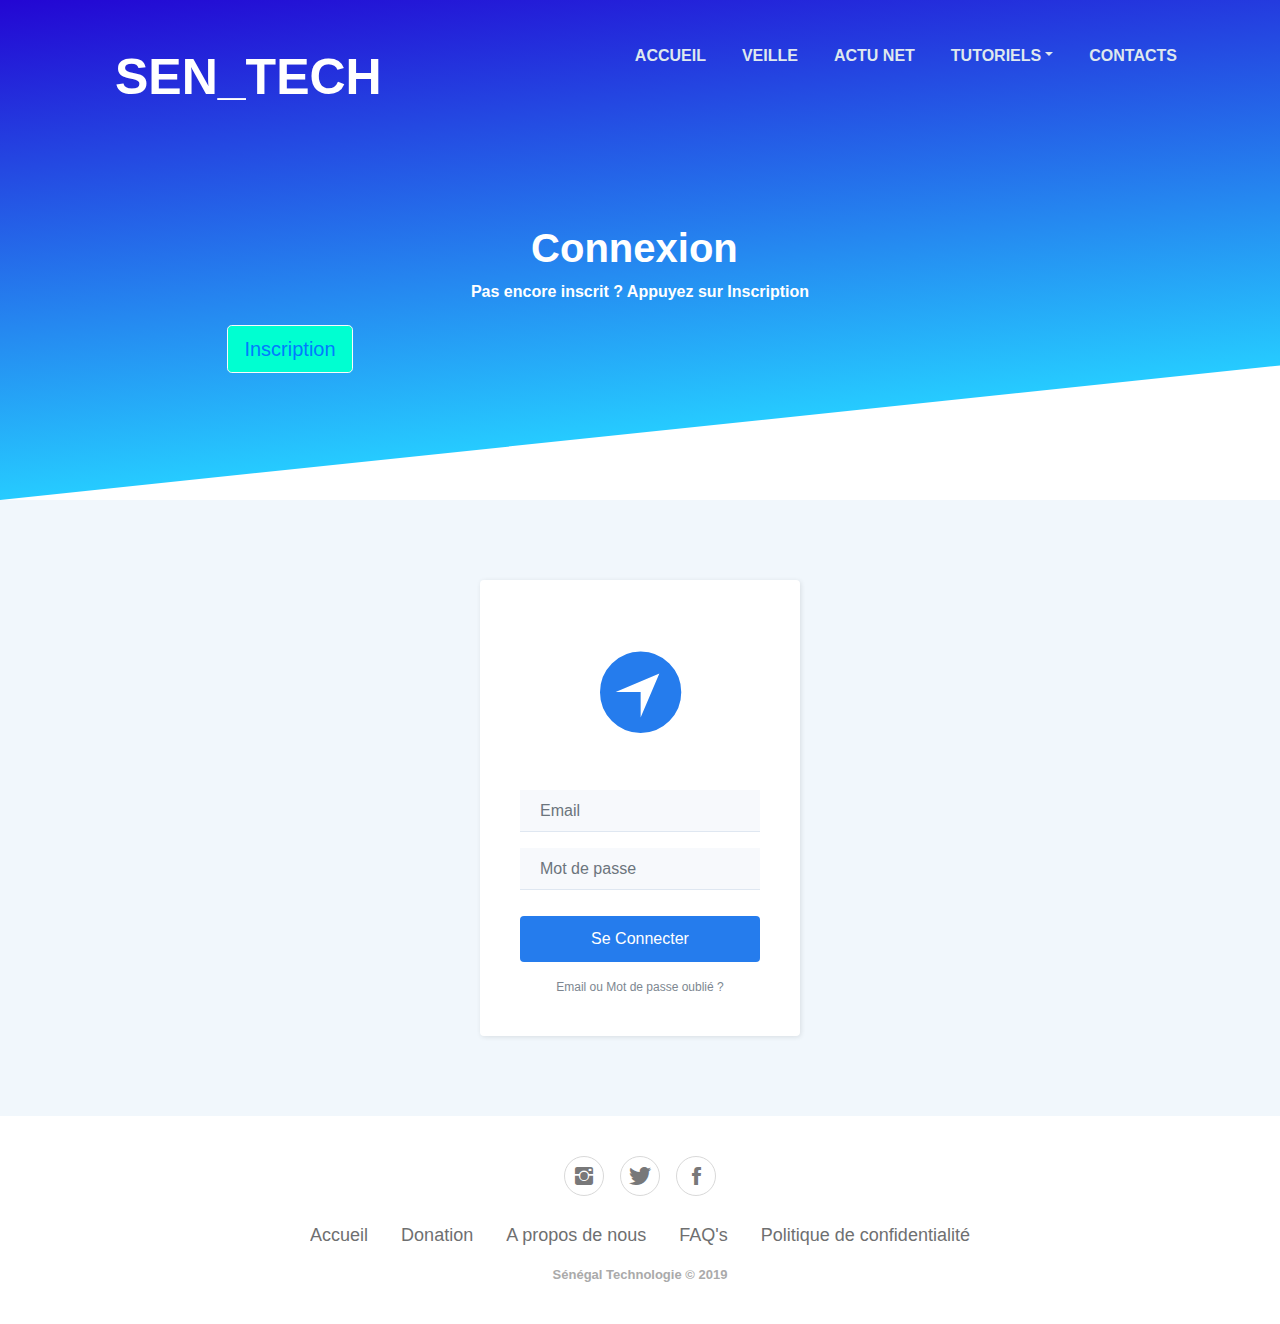
<file: login.html>
<!DOCTYPE html>
<html>

<head>
    <meta charset="utf-8">
    <meta name="viewport" content="width=device-width, initial-scale=1.0">
    <title>Se Connecter</title>
    <link rel="stylesheet" href="Css/style.css">
    <link rel="stylesheet" href="assets/bootstrap/css/bootstrap.min.css">
    <link rel="stylesheet" href="assets/fonts/font-awesome.min.css">
    <link rel="stylesheet" href="assets/fonts/ionicons.min.css">
    <link rel="stylesheet" href="assets/fonts/material-icons.min.css">
    <link rel="stylesheet" href="https://cdnjs.cloudflare.com/ajax/libs/animate.css/3.5.2/animate.min.css">
    <link rel="stylesheet" href="assets/css/styles.min.css">
</head>

<body>
    <header class="dh-header-non-rectangular">
        <div class="header__bg"></div>
        <nav class="navbar navbar-light navbar-expand-md navigation-clean navbar-inverse navbar-fixed-top">
            <div class="container"><a class="navbar-brand" href="#" style="padding:30px;height:78px;font-weight:bold;font-size:50px;"> Sen_Tech</a><button class="navbar-toggler" data-toggle="collapse" data-target="#navcol-1"><span class="sr-only">Toggle navigation</span><span class="navbar-toggler-icon"></span></button>
                <div
                    class="collapse navbar-collapse" id="navcol-1">
                    <ul class="nav navbar-nav ml-auto" style="margin-top:13px;">
                        <li class="nav-item" role="presentation"><a class="nav-link" href="index.html" data-bs-hover-animate="tada" uk-scroll="offset:50">Accueil</a></li>
                        <li class="nav-item" role="presentation"><a class="nav-link" href="#empresa" data-bs-hover-animate="tada" uk-scroll="offset:100">VEille</a></li>
                        <li class="nav-item" role="presentation"><a class="nav-link" href="#areas" data-bs-hover-animate="tada" uk-scroll="offset:100">Actu net</a></li>
                        <li class="dropdown"><a class="dropdown-toggle nav-link dropdown-toggle" data-toggle="dropdown" aria-expanded="false" href="#" data-bs-hover-animate="tada">Tutoriels</a>
                            <div class="dropdown-menu" role="menu"><a class="dropdown-item" role="presentation" href="#">HTML/CSS</a><a class="dropdown-item" role="presentation" href="#">JavaScript</a><a class="dropdown-item" role="presentation" href="#">PHP/MySQL</a></div>
                        </li>
                        <li class="nav-item" role="presentation"><a class="nav-link" href="#" data-bs-hover-animate="tada">Contacts</a></li>
                    </ul>
            </div>
            </div>
        </nav>
        <h1>Lorem ipsum</h1>
        <div class="container">
            <div class="col-md-12 dh-header-non-rectangular-container">
                <h1>Connexion&nbsp;</h1>
                <p>Pas encore inscrit ? Appuyez sur Inscription</p>
                <div class="col-md-12">
                    <div class="col-md-4 col-md-offset-4"><button class="btn btn-light btn-lg btn-primary" type="button" data-bs-hover-animate="shake" style="margin:5px;background-color:#00ffd1;font-size:20px;"><a href="signin.html">Inscription</a></button></div>
                </div>
            </div>
        </div>
    </header>
    <div class="login-clean">
        <form method="post">
            <h2 class="sr-only">Login Form</h2>
            <div class="illustration"><i class="icon ion-ios-navigate" style="color:rgb(37,124,237);"></i></div>
            <div class="form-group"><input class="form-control" type="email" name="email" placeholder="Email"></div>
            <div class="form-group"><input class="form-control" type="password" name="password" placeholder="Mot de passe"></div>
            <div class="form-group"><button class="btn btn-primary btn-block" type="submit" style="background-color:rgb(37,124,237);color:#ffffff;">Se Connecter</button></div><a href="#" class="forgot">Email ou Mot de passe oublié ?</a></form>
    </div>
    <div class="footer-basic">
        <footer>
            <div class="social"><a href="#"><i class="icon ion-social-instagram"></i></a><a href="#"><i class="icon ion-social-twitter"></i></a><a href="#"><i class="icon ion-social-facebook"></i></a></div>
            <ul class="list-inline">
                <li class="list-inline-item"><a href="#">Accueil</a></li>
                <li class="list-inline-item"><a href="#">Donation</a></li>
                <li class="list-inline-item"><a href="#">A propos de nous</a></li>
                <li class="list-inline-item"><a href="#">FAQ's</a></li>
                <li class="list-inline-item"><a href="#">Politique de confidentialité</a></li>
            </ul>
            <p class="copyright">Sénégal Technologie © 2019</p>
        </footer>
    </div>
    <script src="assets/js/jquery.min.js"></script>
    <script src="assets/bootstrap/js/bootstrap.min.js"></script>
    <script src="assets/js/script.min.js"></script>
</body>

</html>
</file>
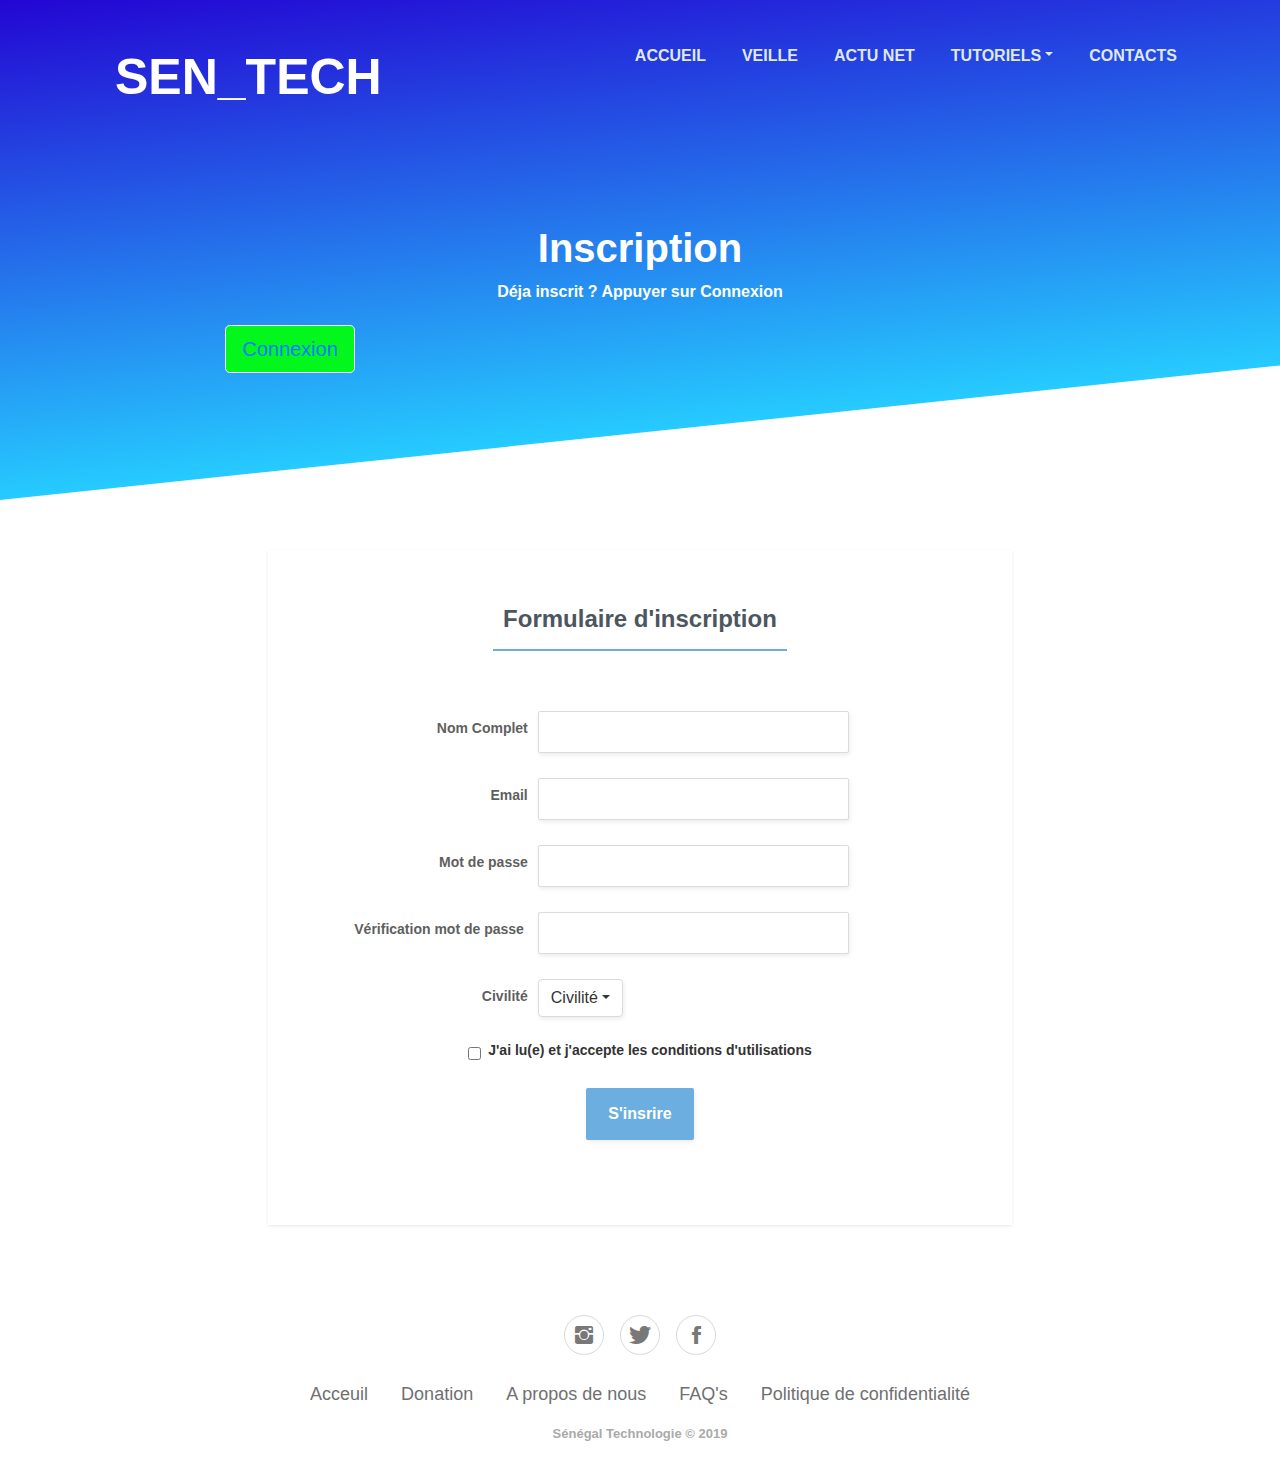
<file: signin.html>
<!DOCTYPE html>
<html>

<head>
    <meta charset="utf-8">
    <meta name="viewport" content="width=device-width, initial-scale=1.0">
    <title>S'inscrire</title>
    <link rel="stylesheet" href="Css/style.css">
    <link rel="stylesheet" href="assets/bootstrap/css/bootstrap.min.css">
    <link rel="stylesheet" href="assets/fonts/font-awesome.min.css">
    <link rel="stylesheet" href="assets/fonts/ionicons.min.css">
    <link rel="stylesheet" href="assets/fonts/material-icons.min.css">
    <link rel="stylesheet" href="https://cdnjs.cloudflare.com/ajax/libs/animate.css/3.5.2/animate.min.css">
    <link rel="stylesheet" href="assets/css/styles.min.css">
</head>

<body>
    <header class="dh-header-non-rectangular">
        <div class="header__bg"></div>
        <nav class="navbar navbar-light navbar-expand-md navigation-clean navbar-inverse navbar-fixed-top">
            <div class="container"><a class="navbar-brand" href="#" style="padding:30px;height:78px;font-weight:bold;font-size:50px;"> Sen_Tech</a><button class="navbar-toggler" data-toggle="collapse" data-target="#navcol-1"><span class="sr-only">Toggle navigation</span><span class="navbar-toggler-icon"></span></button>
                <div
                    class="collapse navbar-collapse" id="navcol-1">
                    <ul class="nav navbar-nav ml-auto" style="margin-top:13px;">
                        <li class="nav-item" role="presentation"><a class="nav-link" href="index.html" data-bs-hover-animate="tada" uk-scroll="offset:50">Accueil</a></li>
                        <li class="nav-item" role="presentation"><a class="nav-link" href="#empresa" data-bs-hover-animate="tada" uk-scroll="offset:100">Veille</a></li>
                        <li class="nav-item" role="presentation"><a class="nav-link" href="#areas" data-bs-hover-animate="tada" uk-scroll="offset:100">Actu net</a></li>
                        <li class="dropdown"><a class="dropdown-toggle nav-link dropdown-toggle" data-toggle="dropdown" aria-expanded="false" href="#" data-bs-hover-animate="tada">Tutoriels</a>
                            <div class="dropdown-menu" role="menu"><a class="dropdown-item" role="presentation" href="#">HTML/CSS</a><a class="dropdown-item" role="presentation" href="#">JavaScript</a><a class="dropdown-item" role="presentation" href="#">PHP/MySQL</a></div>
                        </li>
                        <li class="nav-item" role="presentation"><a class="nav-link" href="#diferencial" data-bs-hover-animate="tada" uk-scroll="offset:50">Contacts</a></li>
                    </ul>
            </div>
            </div>
        </nav>
        <h1>Lorem ipsum</h1>
        <div class="container">
            <div class="col-md-12 dh-header-non-rectangular-container">
                <h1>Inscription</h1>
                <p>Déja inscrit ? Appuyer sur Connexion</p>
                <div class="col-md-12">
                    <div class="col-md-4 col-md-offset-4"><button class="btn btn-light btn-lg btn-primary" type="button" data-bs-hover-animate="shake" style="margin:5px;font-size:20px;background-color:rgb(4,247,28);"><a href="login.html">Connexion</a></button></div>
                </div>
            </div>
        </div>
    </header>
    <div class="row register-form">
        <div class="col-md-8 offset-md-2">
            <form class="custom-form">
                <h1>Formulaire d'inscription</h1>
                <div class="form-row form-group">
                    <div class="col-sm-4 label-column"><label class="col-form-label" for="name-input-field">Nom Complet</label></div>
                    <div class="col-sm-6 input-column"><input class="form-control" type="text"></div>
                </div>
                <div class="form-row form-group">
                    <div class="col-sm-4 label-column"><label class="col-form-label" for="email-input-field">Email </label></div>
                    <div class="col-sm-6 input-column"><input class="form-control" type="email"></div>
                </div>
                <div class="form-row form-group">
                    <div class="col-sm-4 label-column"><label class="col-form-label" for="pawssword-input-field">Mot de passe</label></div>
                    <div class="col-sm-6 input-column"><input class="form-control" type="password"></div>
                </div>
                <div class="form-row form-group">
                    <div class="col-sm-4 label-column"><label class="col-form-label" for="repeat-pawssword-input-field">Vérification mot de passe&nbsp;</label></div>
                    <div class="col-sm-6 input-column"><input class="form-control" type="password"></div>
                </div>
                <div class="form-row form-group">
                    <div class="col-sm-4 label-column"><label class="col-form-label" for="dropdown-input-field">Civilité</label></div>
                    <div class="col-sm-4 input-column">
                        <div class="dropdown"><button class="btn btn-light dropdown-toggle" data-toggle="dropdown" aria-expanded="false" type="button">Civilité</button>
                            <div class="dropdown-menu" role="menu"><a class="dropdown-item" role="presentation" href="#">Monsieur</a><a class="dropdown-item" role="presentation" href="#">Madame</a><a class="dropdown-item" role="presentation" href="#">Mademoiselle</a></div>
                        </div>
                    </div>
                </div>
                <div class="form-check"><input class="form-check-input" type="checkbox" id="formCheck-1"><label class="form-check-label" for="formCheck-1">J'ai lu(e) et j'accepte les conditions d'utilisations</label></div><button class="btn btn-light submit-button" type="button">S'insrire</button></form>
        </div>
    </div>
    <div class="footer-basic">
        <footer>
            <div class="social"><a href="#"><i class="icon ion-social-instagram"></i></a><a href="#"><i class="icon ion-social-twitter"></i></a><a href="#"><i class="icon ion-social-facebook"></i></a></div>
            <ul class="list-inline">
                <li class="list-inline-item"><a href="#">Acceuil</a></li>
                <li class="list-inline-item"><a href="#">Donation</a></li>
                <li class="list-inline-item"><a href="#">A propos de nous</a></li>
                <li class="list-inline-item"><a href="#">FAQ's</a></li>
                <li class="list-inline-item"><a href="#">Politique de confidentialité</a></li>
            </ul>
            <p class="copyright">Sénégal Technologie © 2019</p>
        </footer>
    </div>
    <script src="assets/js/jquery.min.js"></script>
    <script src="assets/bootstrap/js/bootstrap.min.js"></script>
    <script src="assets/js/script.min.js"></script>
</body>

</html>
</file>
<file: Css/style.css>
a
{
  text-decoration: none!important;
}
</file>
<file: assets/css/styles.min.css>
.carousel,.carousel-inner,.carousel-item{position:relative}.article-list{color:#313437;background-color:#fff}.article-list p{color:#7d8285}.article-list h2{font-weight:700;margin-bottom:40px;padding-top:40px;color:inherit}@media (max-width:767px){.article-list h2{margin-bottom:25px;padding-top:25px;font-size:24px}}.article-list .intro{font-size:16px;max-width:500px;margin:0 auto}.article-list .intro p{margin-bottom:0}.article-list .articles{padding-bottom:40px}.article-list .item{padding-top:50px;min-height:425px;text-align:center}.article-list .item .name{font-weight:700;font-size:16px;margin-top:20px;color:inherit}.article-list .item .description{font-size:14px;margin-top:15px;margin-bottom:0}.article-list .item .action{font-size:24px;width:24px;margin:22px auto 0;line-height:1;display:block;color:#4f86c3;opacity:.85;transition:opacity .2s;text-decoration:none}.article-list .item .action:hover{opacity:1}.carousel-inner{width:100%;overflow:hidden}.carousel-item{display:none;align-items:center;width:100%;transition:transform .6s ease;backface-visibility:hidden;perspective:1000px}.carousel-item-next,.carousel-item-prev,.carousel-item.active{display:block}.carousel-item-next,.carousel-item-prev{position:absolute;top:0}.carousel-item-next.carousel-item-left,.carousel-item-prev.carousel-item-right{transform:translateX(0)}.active.carousel-item-right,.carousel-item-next{transform:translateX(100%)}.active.carousel-item-left,.carousel-item-prev{transform:translateX(-100%)}.carousel-control-next,.carousel-control-prev{position:absolute;top:0;bottom:0;display:flex;align-items:center;justify-content:center;width:15%;color:#fff;text-align:center;opacity:.5}.carousel-control-next:focus,.carousel-control-next:hover,.carousel-control-prev:focus,.carousel-control-prev:hover{color:#fff;text-decoration:none;outline:0;opacity:.9}.carousel-control-prev{left:0}.carousel-control-next{right:0}.carousel-control-next-icon,.carousel-control-prev-icon{display:inline-block;width:20px;height:20px;background:center center no-repeat;background-size:100% 100%}.carousel-control-prev-icon{background-image:url("data:image/svg+xml;charset=utf8,%3Csvg xmlns='http://www.w3.org/2000/svg' fill='%23fff' viewBox='0 0 8 8'%3E%3Cpath d='M4 0l-4 4 4 4 1.5-1.5-2.5-2.5 2.5-2.5-1.5-1.5z'/%3E%3C/svg%3E")}.carousel-control-next-icon{background-image:url("data:image/svg+xml;charset=utf8,%3Csvg xmlns='http://www.w3.org/2000/svg' fill='%23fff' viewBox='0 0 8 8'%3E%3Cpath d='M1.5 0l-1.5 1.5 2.5 2.5-2.5 2.5 1.5 1.5 4-4-4-4z'/%3E%3C/svg%3E")}.carousel-indicators{position:absolute;right:0;bottom:10px;left:0;z-index:15;display:flex;justify-content:center;padding-left:0;margin-right:15%;margin-left:15%;list-style:none}.carousel-indicators li{position:relative;flex:0 1 auto;width:30px;height:3px;margin-right:3px;margin-left:3px;text-indent:-999px;background-color:rgba(255,255,255,.5)}.carousel-indicators li::after,.carousel-indicators li::before{left:0;height:10px;content:"";position:absolute;width:100%;display:inline-block}.carousel-indicators .active,.navbar-default{background-color:#fff}.carousel-indicators li::before{top:-10px}.carousel-indicators li::after{bottom:-10px}.carousel-caption{position:absolute;right:15%;bottom:20px;left:15%;z-index:10;padding-top:20px;padding-bottom:20px;color:#fff;text-align:center}.dh-header-non-rectangular{position:relative;height:500px;overflow:hidden}.header__bg{position:absolute;top:0;bottom:0;right:0;left:0;width:100%;height:100%;background-image:linear-gradient(#2306d3,#26cbff);transform:skewY(-6deg);transform-origin:top left}.dh-header-non-rectangular-container{text-align:center;padding-top:70px;padding-bottom:30px}.dh-header-non-rectangular-container h1,p{color:#fff;font-weight:700}.navbar-toggle{z-index:3}.navbar-default{background-image:none}.navigation-clean{background:#fff;padding-top:10px;padding-bottom:10px;color:#333;border-radius:0;box-shadow:none;border:none;margin-bottom:0}@media (max-width:767px){.navigation-clean{padding-top:0;padding-bottom:0}.navigation-clean .navbar-header{padding-top:10px;padding-bottom:10px}}.navigation-clean .navbar-brand{font-weight:700;color:inherit}.navigation-clean .navbar-brand:hover{color:#222}.navigation-clean.navbar-inverse .navbar-brand:hover{color:#f0f0f0}.navigation-clean .navbar-toggle{border-color:#ddd}.navigation-clean .navbar-toggle:focus,.navigation-clean .navbar-toggle:hover{background:0 0}.navigation-clean.navbar-inverse .navbar-toggle{border-color:#555}.navigation-clean .navbar-toggle .icon-bar{background-color:#888}.navigation-clean.navbar-inverse .navbar-toggle .icon-bar{background-color:#eee}.navigation-clean .navbar-collapse,.navigation-clean .navbar-form{border-top-color:#ddd}.navigation-clean.navbar-inverse .navbar-collapse,.navigation-clean.navbar-inverse .navbar-form{border-top-color:#333}.navigation-clean.navbar .navbar-nav>li>a{padding-left:18px;padding-right:18px}.navigation-clean.navbar-default .navbar-nav>li>a{color:#465765}.navigation-clean.navbar-default .navbar-nav>li>a:focus,.navigation-clean.navbar-default .navbar-nav>li>a:hover{color:#37434d!important;background-color:transparent}.navigation-clean.navbar-inverse{background-color:initial;color:#fff}.navigation-clean.navbar-inverse .navbar-nav>li>a{color:#dfe8ee;font-weight:700}.navigation-clean.navbar-inverse .navbar-nav>li>a:focus,.navigation-clean.navbar-inverse .navbar-nav>li>a:hover{color:#0e01a4!important;background-color:transparent}.navbar-inverse .navbar-brand,.navbar-inverse .navbar-nav>li>a{font-weight:700;text-transform:uppercase}.features-boxed{color:#313437;background-color:#eef4f7}.features-boxed p{color:#7d8285}.features-boxed h2{font-weight:700;margin-bottom:40px;padding-top:40px;color:inherit}@media (max-width:767px){.features-boxed h2{margin-bottom:25px;padding-top:25px;font-size:24px}}.features-boxed .intro{font-size:16px;max-width:500px;margin:0 auto}.features-boxed .intro p{margin-bottom:0}.features-boxed .features{padding:50px 0}.features-boxed .item{text-align:center}.features-boxed .item .box{text-align:center;padding:30px;background-color:#fff;margin-bottom:30px}.features-boxed .item .icon{font-size:60px;color:#1485ee;margin-top:20px;margin-bottom:35px}.features-boxed .item .name{font-weight:700;font-size:18px;margin-bottom:8px;margin-top:0;color:inherit}.features-boxed .item .description{font-size:15px;margin-top:15px;margin-bottom:20px}.features-clean{color:#313437;background-color:#fff;padding-bottom:30px}.features-clean p{color:#7d8285}.features-clean h2{font-weight:700;margin-bottom:40px;padding-top:40px;color:inherit}@media (max-width:767px){.features-clean{padding-bottom:10px}.features-clean h2{margin-bottom:25px;padding-top:25px;font-size:24px}}.features-clean .intro{font-size:16px;max-width:500px;margin:0 auto 60px}.features-clean .item{min-height:100px;padding-left:80px;margin-bottom:40px}@media (max-width:767px){.features-clean .intro{margin-bottom:40px}.features-clean .item{min-height:0}}.features-clean .item .name{font-size:20px;font-weight:700;margin-top:0;margin-bottom:20px;color:inherit}.features-clean .item .description{font-size:15px;margin-bottom:0}.features-clean .item .icon{font-size:40px;color:#1485ee;float:left;margin-left:-65px}.footer-basic{padding:40px 0;background-color:#fff;color:#4b4c4d}.footer-basic ul{padding:0;list-style:none;text-align:center;font-size:18px;line-height:1.6;margin-bottom:0}.footer-basic li{padding:0 10px}.footer-basic ul a{color:inherit;text-decoration:none;opacity:.8}.footer-basic ul a:hover{opacity:1}.footer-basic .social{text-align:center;padding-bottom:25px}.footer-basic .social>a{font-size:24px;width:40px;height:40px;line-height:40px;display:inline-block;text-align:center;border-radius:50%;border:1px solid #ccc;margin:0 8px;color:inherit;opacity:.75}.footer-basic .social>a:hover{opacity:.9}.footer-basic .copyright{margin-top:15px;text-align:center;font-size:13px;color:#aaa;margin-bottom:0}.register-form form.custom-form{padding:55px;box-sizing:border-box;background-color:#fff;box-shadow:0 1px 3px 0 rgba(0,0,0,.1);font:700 14px sans-serif;text-align:center;margin:50px;color:#333}@media (max-width:400px){.register-form form.custom-form{padding:55px 10px}}.register-form .custom-form h1{display:inline-block;color:#4c565e;font-size:24px;font-weight:700;padding:0 10px 15px;margin-bottom:60px;border-bottom:2px solid #6caee0}.register-form .custom-form .form-group{margin-bottom:25px}.register-form .custom-form .label-column{text-align:right;color:#5F5F5F}@media (max-width:768px){.register-form .custom-form .label-column{text-align:left}}.register-form .custom-form .input-column{color:#5f5f5f;text-align:left}.register-form .custom-form .input-column input{color:#5f5f5f;box-shadow:1px 2px 4px 0 rgba(0,0,0,.08);padding:12px;border:1px solid #dbdbdb;border-radius:2px;height:42px}.register-form .custom-form .dropdown .dropdown-toggle{background:#fff;border:1px solid #dbdbdb;box-shadow:1px 2px 4px 0 rgba(0,0,0,.08);color:#333;outline:0}.register-form .custom-form .dropdown ul{background:#fff}.register-form .custom-form .dropdown ul li a{background:#fff;color:#333;opacity:.8}.register-form .custom-form .dropdown ul li a:hover{opacity:1}.register-form .custom-form .submit-button{border-radius:2px;background:#6caee0;color:#fff;font-weight:700;box-shadow:1px 2px 4px 0 rgba(0,0,0,.08);padding:14px 22px;border:0;margin:30px;outline:0}.login-clean{background:#f1f7fc;padding:80px 0}.login-clean form{max-width:320px;width:90%;margin:0 auto;background-color:#fff;padding:40px;border-radius:4px;color:#505e6c;box-shadow:1px 1px 5px rgba(0,0,0,.1)}.login-clean .illustration{text-align:center;padding:0 0 20px;font-size:100px;color:#f4476b}.login-clean form .form-control{background:#f7f9fc;border:none;border-bottom:1px solid #dfe7f1;border-radius:0;box-shadow:none;outline:0;color:inherit;text-indent:8px;height:42px}.login-clean form .btn-primary{background:#f4476b;border:none;border-radius:4px;padding:11px;box-shadow:none;margin-top:26px;text-shadow:none;outline:0!important}.login-clean form .btn-primary:active,.login-clean form .btn-primary:hover{background:#eb3b60}.login-clean form .btn-primary:active{transform:translateY(1px)}.login-clean form .forgot{display:block;text-align:center;font-size:12px;color:#6f7a85;opacity:.9;text-decoration:none}.login-clean form .forgot:active,.login-clean form .forgot:hover{opacity:1;text-decoration:none}.login-dark{height:1000px;background:url(../../assets/img/star-sky.jpg) #475d62;background-size:cover;position:relative}.login-dark form{max-width:320px;width:90%;background-color:#1e2833;padding:40px;border-radius:4px;transform:translate(-50%,-50%);position:absolute;top:50%;left:50%;color:#fff;box-shadow:3px 3px 4px rgba(0,0,0,.2)}.login-dark form .btn-primary:active,.newsletter-subscribe form .btn:active{transform:translateY(1px)}.login-dark .illustration{text-align:center;padding:15px 0 20px;font-size:100px;color:#2980ef}.login-dark form .form-control{background:0 0;border:none;border-bottom:1px solid #434a52;border-radius:0;box-shadow:none;outline:0;color:inherit}.login-dark form .btn-primary{background:#214a80;border:none;border-radius:4px;padding:11px;box-shadow:none;margin-top:26px;text-shadow:none;outline:0}.login-dark form .btn-primary:active,.login-dark form .btn-primary:hover{background:#214a80;outline:0}.login-dark form .forgot{display:block;text-align:center;font-size:12px;color:#6f7a85;opacity:.9;text-decoration:none}.login-dark form .forgot:active,.login-dark form .forgot:hover{opacity:1;text-decoration:none}.navigation-clean-search{background:#fff;padding-top:.75rem;padding-bottom:.75rem;color:#333;border-radius:0;box-shadow:none;border:none;margin-bottom:0}@media (min-width:768px){.navigation-clean-search{padding-top:1rem;padding-bottom:1rem}}.navigation-clean-search .navbar-brand{font-weight:700;color:inherit}.navigation-clean-search .navbar-brand:hover{color:#222}.navigation-clean-search .navbar-toggler{border-color:#ddd;color:#888}.navigation-clean-search .navbar-toggler:focus,.navigation-clean-search .navbar-toggler:hover{background:0 0}.navigation-clean-search .form-inline,.navigation-clean-search .navbar-collapse{border-top-color:#ddd}.navigation-clean-search .navbar-nav a.active,.navigation-clean-search .navbar-nav>.show>a{background:0 0;box-shadow:none}.navigation-clean-search.navbar-light .navbar-nav a.active,.navigation-clean-search.navbar-light .navbar-nav a.active:focus,.navigation-clean-search.navbar-light .navbar-nav a.active:hover{color:#8f8f8f;box-shadow:none;background:0 0;pointer-events:none}.navigation-clean-search.navbar .navbar-nav .nav-link{padding-left:18px;padding-right:18px}.navigation-clean-search.navbar-light .navbar-nav .nav-link{color:#465765}.navigation-clean-search.navbar-light .navbar-nav .nav-link:focus,.navigation-clean-search.navbar-light .navbar-nav .nav-link:hover{color:#37434d!important;background-color:transparent}.navigation-clean-button .action-button:active,.navigation-clean-search .action-button{background:#56c6c6;border-radius:20px;font-size:inherit;color:#fff!important;box-shadow:none;border:none;text-shadow:none;padding:8px 20px;transition:background-color .25s}.navigation-clean-search .action-button:focus,.navigation-clean-search .action-button:hover{background:#66d7d7}.navigation-clean-search .form-inline label{color:#ccc}.navigation-clean-search .form-inline .search-field{background:0 0;border:none;border-bottom:1px solid transparent;border-radius:0;box-shadow:none;color:inherit;transition:border-bottom-color .3s}@media (max-width:767px){.navigation-clean-search .form-inline .search-field{display:inline-block;width:80%}}.navigation-clean-search .form-inline .search-field:focus{border-bottom:1px solid #ccc}.newsletter-subscribe{color:#313437;background-color:#fff;padding:50px 0}.newsletter-subscribe p{color:#7d8285;line-height:1.5}.newsletter-subscribe h2{font-size:24px;font-weight:700;margin-bottom:25px;line-height:1.5;padding-top:0;margin-top:0;color:inherit}.newsletter-subscribe .intro{font-size:16px;max-width:500px;margin:0 auto 25px}.newsletter-subscribe .intro p{margin-bottom:35px}.newsletter-subscribe form{justify-content:center}.newsletter-subscribe form .form-control{background:#eff1f4;border:none;border-radius:3px;box-shadow:none;outline:0;color:inherit;text-indent:9px;height:45px;margin-right:10px;min-width:250px}.newsletter-subscribe form .btn{padding:16px 32px;border:none;background:0 0;box-shadow:none;text-shadow:none;opacity:.9;text-transform:uppercase;font-weight:700;font-size:13px;letter-spacing:.4px;line-height:1}.newsletter-subscribe form .btn:hover{opacity:1}.newsletter-subscribe form .btn-primary{background-color:#055ada!important;color:#fff;outline:0!important}
</file>
